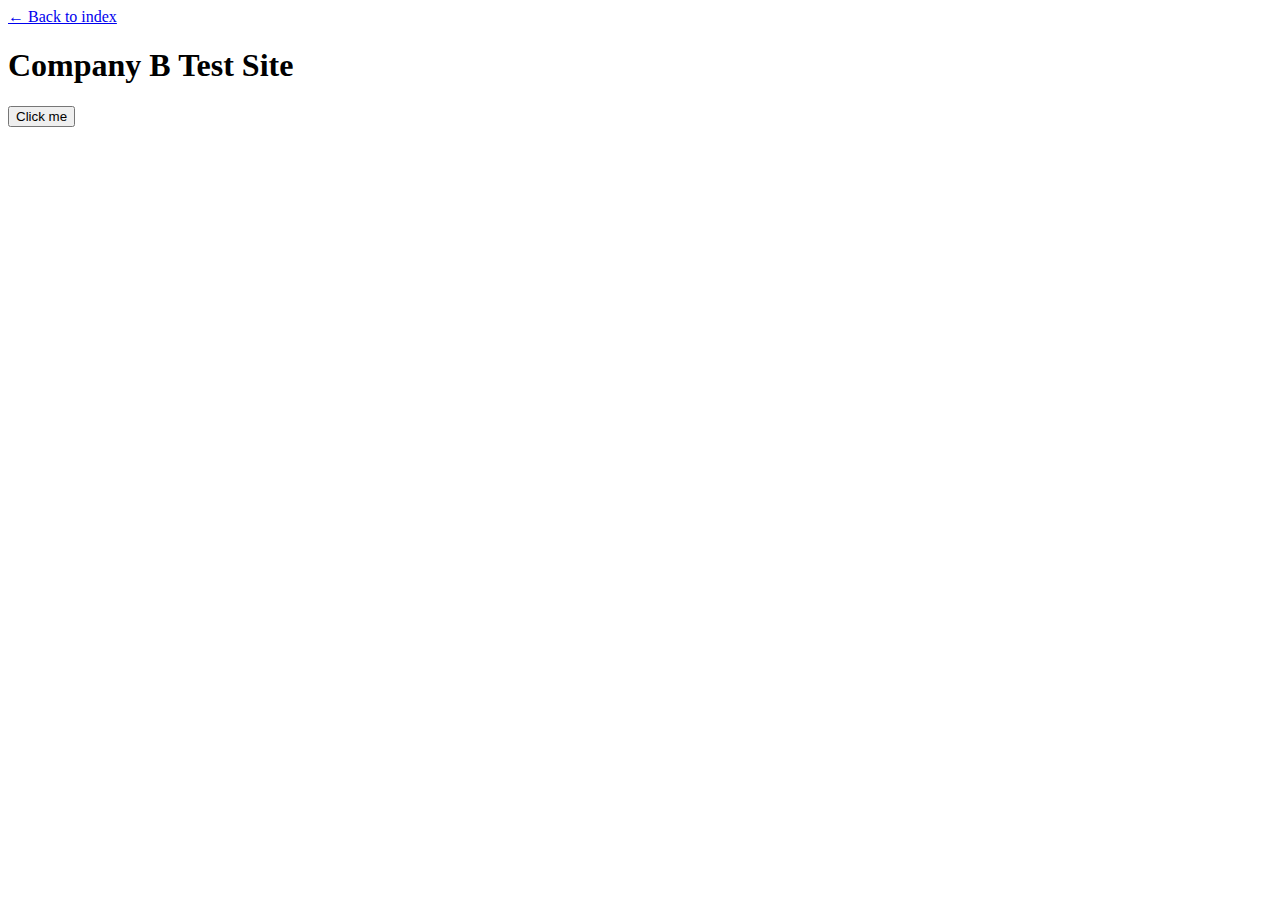
<file: company-b/index.html>
<!doctype html>
<html>
<head>
  <meta charset="utf-8" />
  <meta name="viewport" content="width=device-width, initial-scale=1" />
  <title>Company B</title>
</head>
<body>
  <nav>
    <a href="/">← Back to index</a>
  </nav>

  <h1>Company B Test Site</h1>
  <button id="btn">Click me</button>

  <script>
    document.getElementById("btn").addEventListener("click", () => {
      alert("JS works ✅");
    });
  </script>
</body>
</html>
</file>
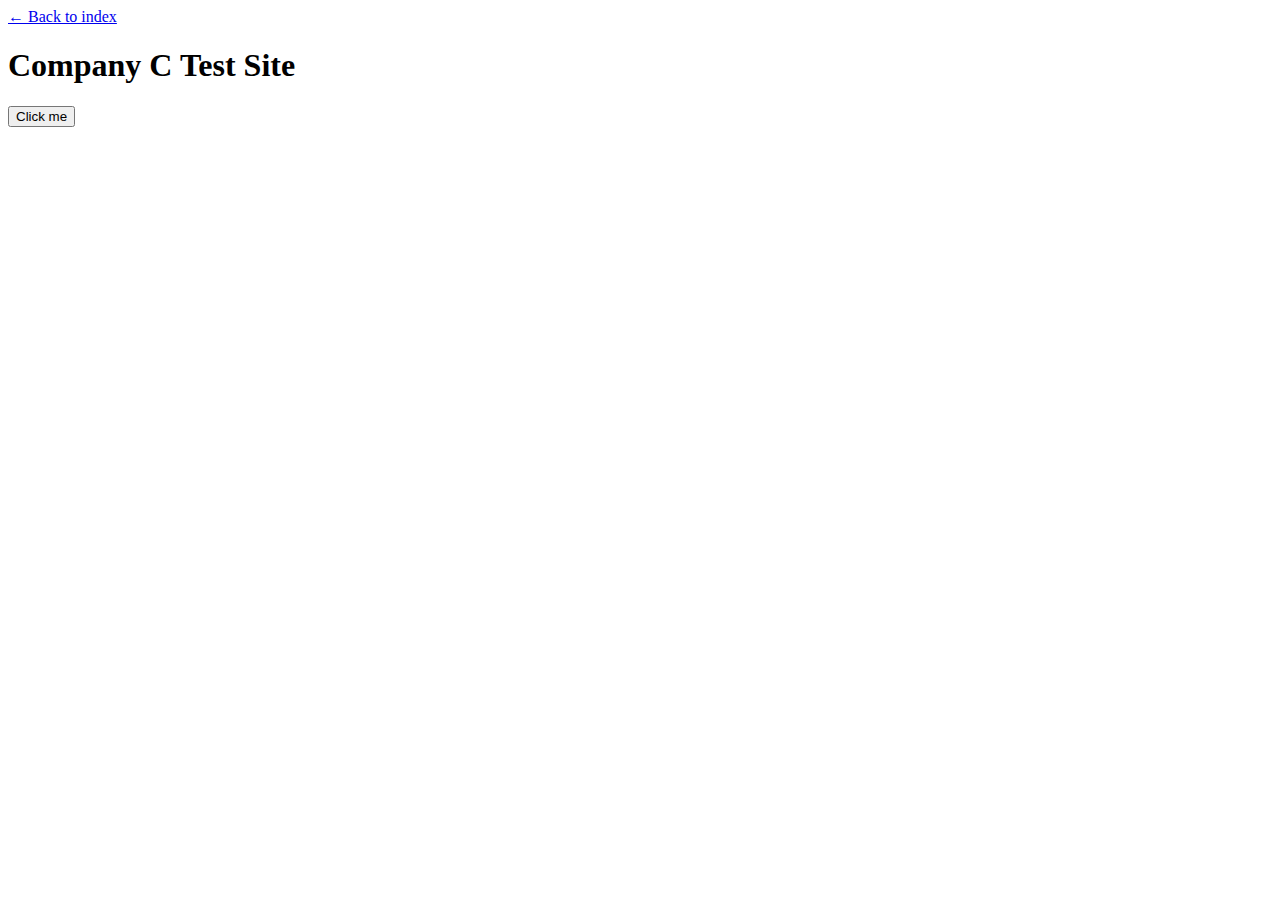
<file: company-c/index.html>
<!doctype html>
<html>
<head>
  <meta charset="utf-8" />
  <meta name="viewport" content="width=device-width, initial-scale=1" />
  <title>Company C</title>
</head>
<body>
  <nav>
    <a href="/">← Back to index</a>
  </nav>

  <h1>Company C Test Site</h1>
  <button id="btn">Click me</button>

  <script>
    document.getElementById("btn").addEventListener("click", () => {
      alert("JS works ✅");
    });
  </script>
</body>
</html>
</file>
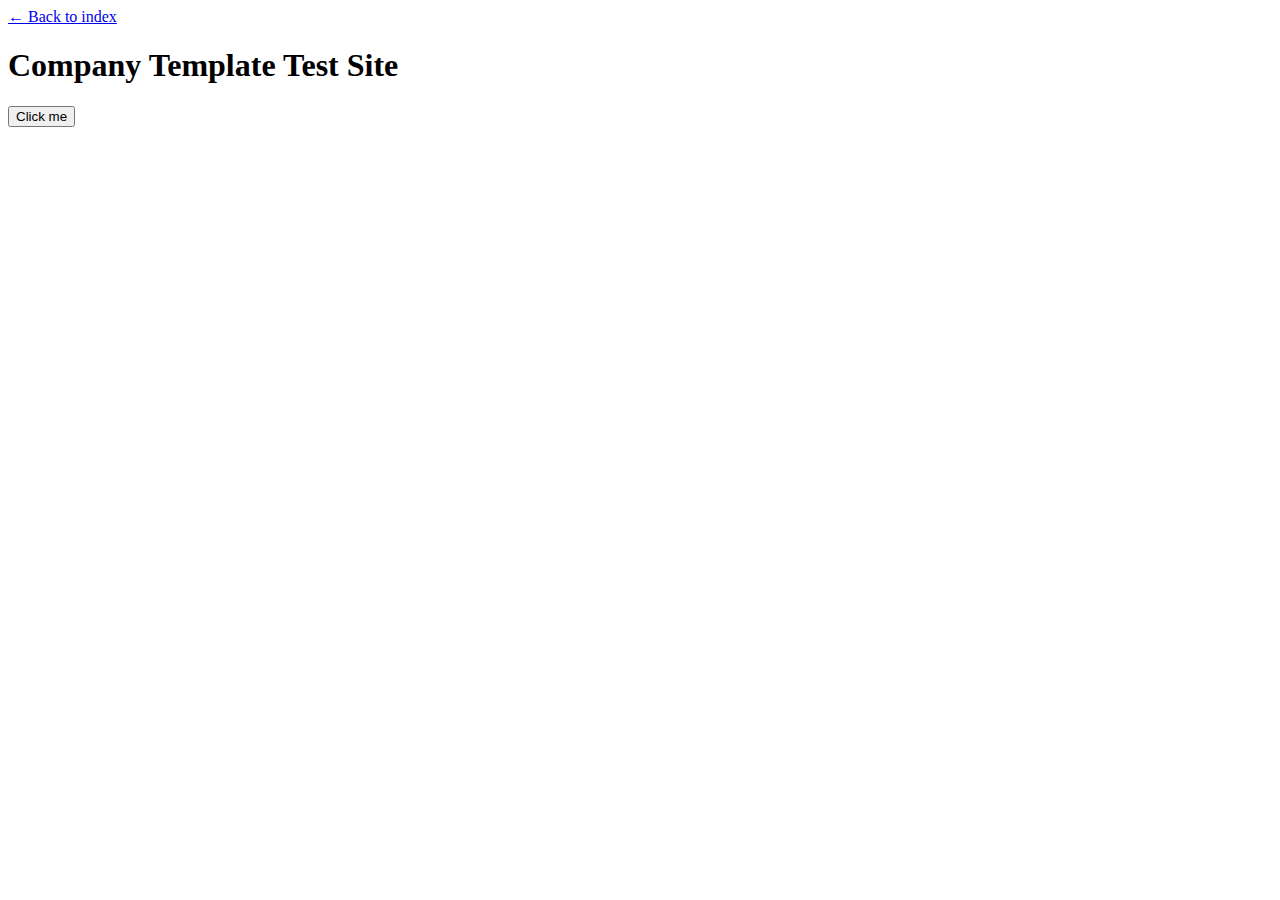
<file: company-template/index.html>
<!doctype html>
<html>
<head>
  <meta charset="utf-8" />
  <meta name="viewport" content="width=device-width, initial-scale=1" />
  <title>Company Template</title>
</head>
<body>
  <nav>
    <a href="/">← Back to index</a>
  </nav>

  <h1>Company Template Test Site</h1>
  <button id="btn">Click me</button>

  <script>
    document.getElementById("btn").addEventListener("click", () => {
      alert("JS works ✅");
    });
  </script>
</body>
</html>
</file>
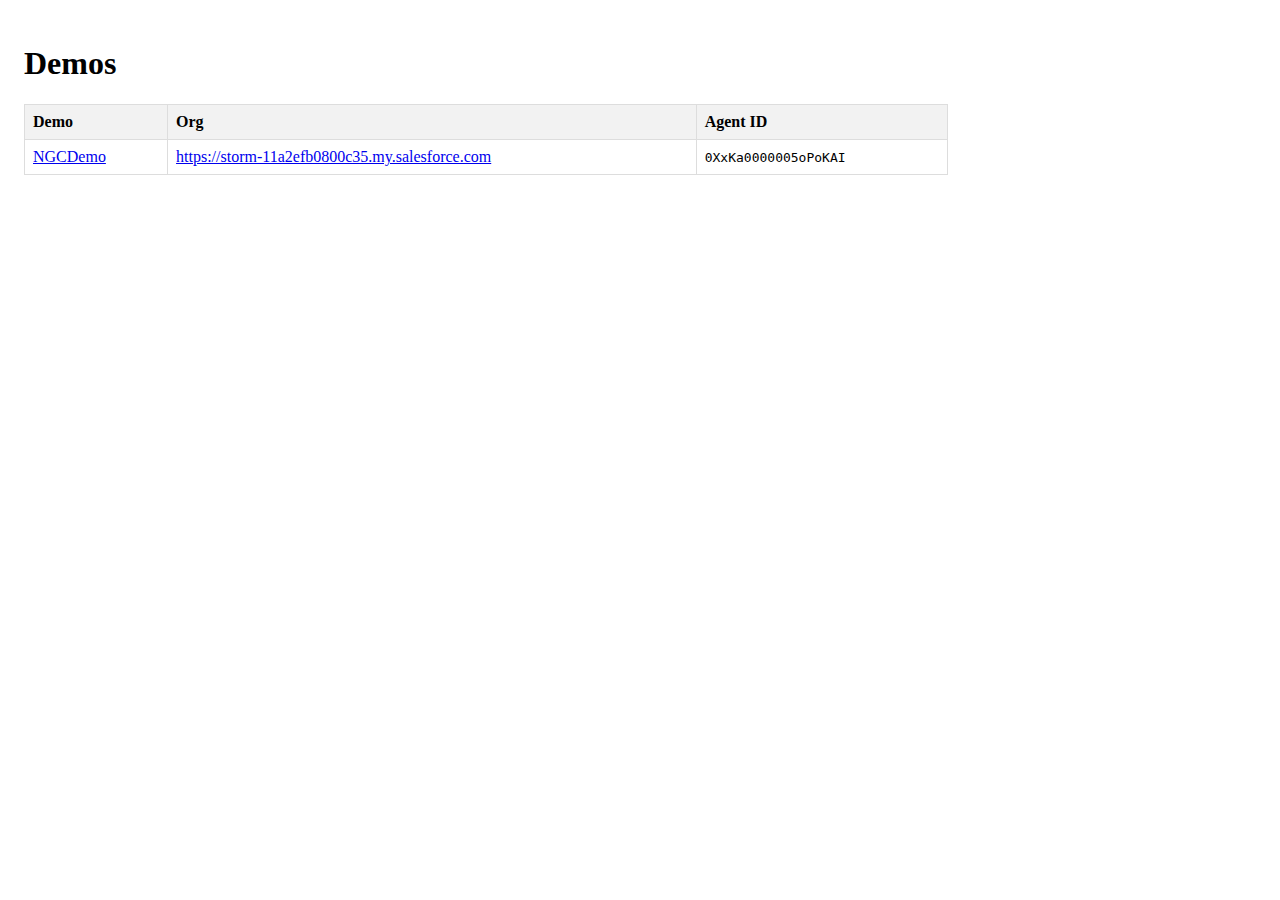
<file: demos/index.html>
<!DOCTYPE html>
<html lang="en">
  <head>
    <meta charset="UTF-8" />
    <meta name="robots" content="noindex">
    <meta name="viewport" content="width=device-width, initial-scale=1.0" />
    <title>Demos Index</title>
    <style>
      body {
        padding: 1em;
      }
      table {
        border-collapse: collapse;
        width: 75%;
        min-width: 800px;
      }
      th, td {
        border: 1px solid #ddd;
        padding: 8px;
        text-align: left;
        white-space: nowrap;
      }
      th {
        background-color: #f2f2f2;
        font-weight: bold;
      }
      a:hover {
        text-decoration: underline;
      }
      .agent-id {
        font-family: monospace;
      }
    </style>
  </head>
  <body>
    <h1>Demos</h1>
    <table>
      <thead>
        <tr>
          <th>Demo</th>
          <th>Org</th>
          <th>Agent ID</th>
        </tr>
      </thead>
      <tbody>
        <tr>
          <td><a href="./ngcdemo/">NGCDemo</a></td>
          <td><a href="https://storm-11a2efb0800c35.my.salesforce.com" target="_blank">https://storm-11a2efb0800c35.my.salesforce.com</a></td>
          <td><span class="agent-id">0XxKa0000005oPoKAI</span></td>
        </tr>
      </tbody>
    </table>
  </body>
</html>
</file>
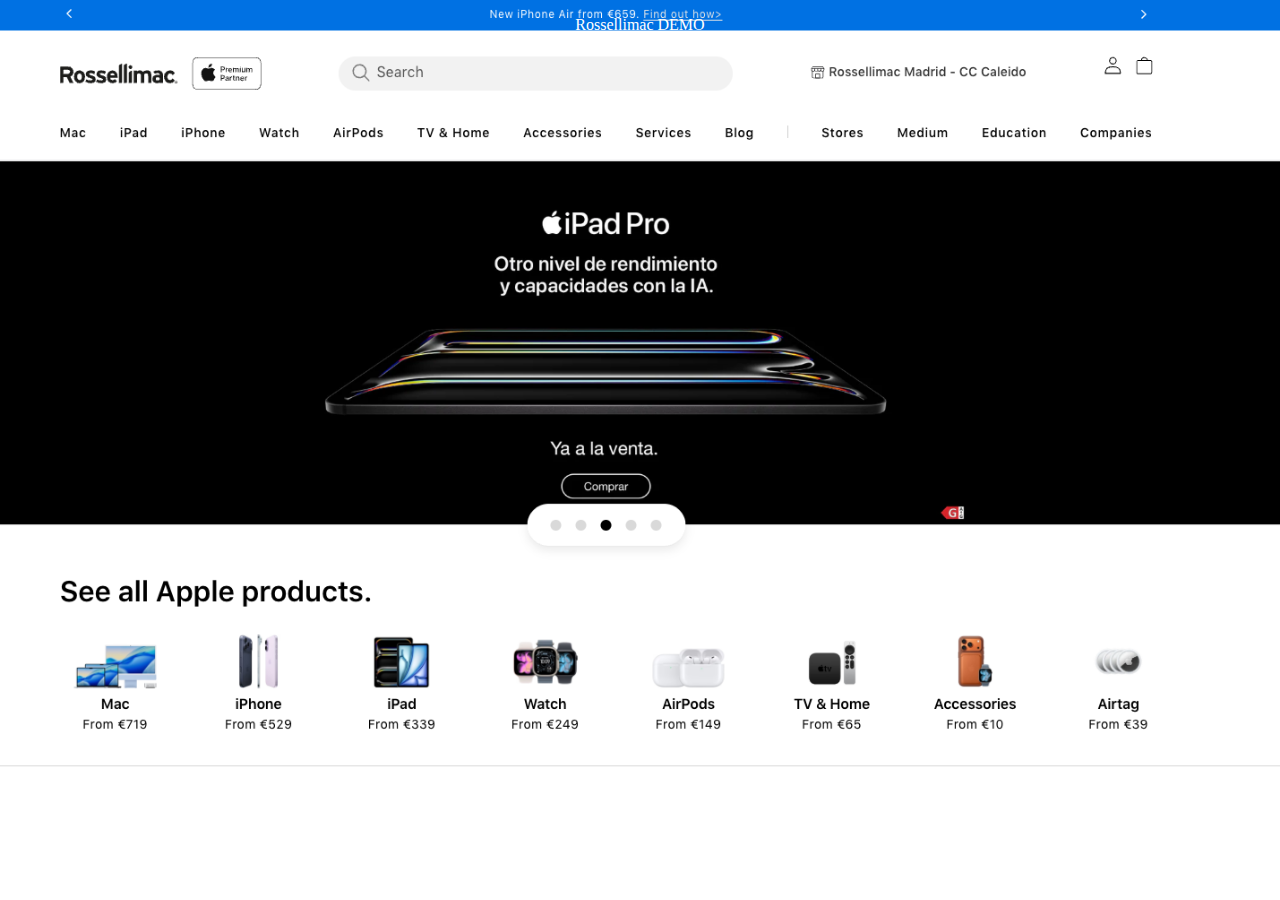
<file: demosites/Rossellimac/index.html>
<!DOCTYPE HTML PUBLIC "-//WC3//DTD HTML 4.01//EN" "http://www.w3.org/TR/html4/strict.dtd">
<html>
  <head>
  <meta name="viewport" content="width=device-width, initial-scale=1, minimum-scale=1">
</head>
<body>
	<p align="center"><font color ="white">Rossellimac DEMO</font></p>
  <br/>
  <br/>

	<script type='text/javascript'>
	function initEmbeddedMessaging() {
		try {
			embeddedservice_bootstrap.settings.language = 'es'; // For example, enter 'en' or 'en-US'

			embeddedservice_bootstrap.init(
				'00DUB0000079Ico',
				'RosselliX',
				'https://rossellimac--uat.sandbox.my.site.com/ESWRosselliX1763021676172',
				{
					scrt2URL: 'https://rossellimac--uat.sandbox.my.salesforce-scrt.com'
				}
			);
		} catch (err) {
			console.error('Error loading Embedded Messaging: ', err);
		}
	};
</script>
<script type='text/javascript' src='https://rossellimac--uat.sandbox.my.site.com/ESWRosselliX1763021676172/assets/js/bootstrap.min.js' onload='initEmbeddedMessaging()'></script>


	
	
    <style>
       body {
         background: url("https://cjrolfe.github.io/demosites/Rossellimac/images/Rossellimac.png") no-repeat;
      	 background-repeat: no-repeat;
         background-size: cover;
      }
      #button_goes_here{
            width: 100%; 
            height: 100%; 
            margin: 0 auto;
            position: relative;
      }
    </style>	
</body>
</html>
</file>
